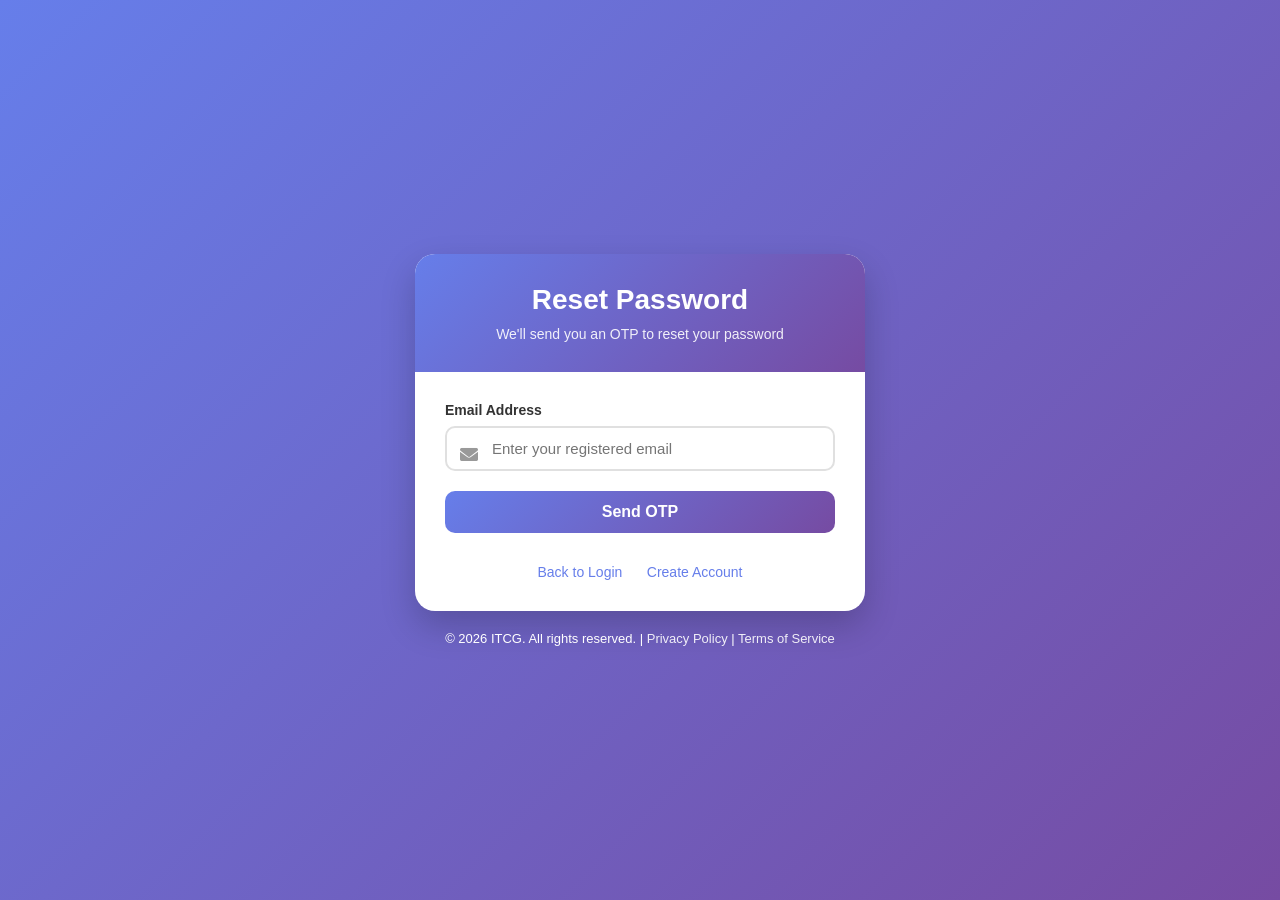
<file: vendor-registration-modified/templates/forgot_password.html>
<!DOCTYPE html>
<html lang="en">
<head>
    <meta charset="UTF-8">
    <meta name="viewport" content="width=device-width, initial-scale=1.0">
    <title>ITCG - Forgot Password</title>
    <style>
        * {
            margin: 0;
            padding: 0;
            box-sizing: border-box;
            font-family: 'Arial', sans-serif;
        }

        body {
            background: linear-gradient(135deg, #667eea 0%, #764ba2 100%);
            min-height: 100vh;
            display: flex;
            justify-content: center;
            align-items: center;
            padding: 20px;
        }

        .container {
            width: 100%;
            max-width: 450px;
        }

        .forgot-box {
            background: white;
            border-radius: 20px;
            box-shadow: 0 15px 35px rgba(0,0,0,0.2);
            overflow: hidden;
            animation: slideIn 0.5s ease;
        }

        @keyframes slideIn {
            from {
                opacity: 0;
                transform: translateY(-30px);
            }
            to {
                opacity: 1;
                transform: translateY(0);
            }
        }

        .header {
            background: linear-gradient(135deg, #667eea 0%, #764ba2 100%);
            color: white;
            padding: 30px 30px;
            text-align: center;
        }

        .header h1 {
            font-size: 28px;
            margin-bottom: 10px;
        }

        .header p {
            opacity: 0.9;
            font-size: 14px;
        }

        .form-container {
            padding: 30px 30px;
        }

        .form-group {
            margin-bottom: 20px;
            position: relative;
        }

        .form-group label {
            display: block;
            margin-bottom: 8px;
            color: #333;
            font-weight: 600;
            font-size: 14px;
        }

        .form-group input {
            width: 100%;
            padding: 12px 12px 12px 45px;
            border: 2px solid #e0e0e0;
            border-radius: 10px;
            font-size: 15px;
            transition: all 0.3s;
        }

        .form-group input:focus {
            border-color: #667eea;
            outline: none;
            box-shadow: 0 0 0 3px rgba(102,126,234,0.1);
        }

        .form-group i {
            position: absolute;
            left: 15px;
            top: 43px;
            color: #999;
            font-size: 18px;
        }

        .otp-group {
            display: none;
            animation: fadeIn 0.5s ease;
        }

        .otp-group.show {
            display: block;
        }

        .otp-input {
            letter-spacing: 8px;
            font-size: 24px !important;
            text-align: center;
            font-weight: bold;
        }

        .password-group {
            display: none;
            animation: fadeIn 0.5s ease;
        }

        .password-group.show {
            display: block;
        }

        @keyframes fadeIn {
            from { opacity: 0; transform: translateY(-10px); }
            to { opacity: 1; transform: translateY(0); }
        }

        .btn {
            width: 100%;
            padding: 12px;
            border: none;
            border-radius: 10px;
            font-size: 16px;
            font-weight: 600;
            cursor: pointer;
            transition: all 0.3s;
            margin-bottom: 10px;
        }

        .btn-primary {
            background: linear-gradient(135deg, #667eea 0%, #764ba2 100%);
            color: white;
        }

        .btn-primary:hover {
            transform: translateY(-2px);
            box-shadow: 0 10px 20px rgba(102,126,234,0.3);
        }

        .btn-secondary {
            background: #f0f0f0;
            color: #333;
        }

        .btn-secondary:hover {
            background: #e0e0e0;
        }

        .btn:disabled {
            opacity: 0.6;
            cursor: not-allowed;
        }

        .timer {
            text-align: center;
            color: #666;
            font-size: 14px;
            margin-top: 15px;
            display: none;
        }

        .timer.show {
            display: block;
        }

        .links {
            text-align: center;
            margin-top: 20px;
        }

        .links a {
            color: #667eea;
            text-decoration: none;
            font-size: 14px;
            margin: 0 10px;
        }

        .links a:hover {
            text-decoration: underline;
        }

        .alert {
            padding: 12px;
            border-radius: 8px;
            margin-bottom: 20px;
            display: none;
            animation: slideIn 0.3s ease;
            font-size: 14px;
        }

        .alert.show {
            display: block;
        }

        .alert-success {
            background: #d4edda;
            color: #155724;
            border: 1px solid #c3e6cb;
        }

        .alert-error {
            background: #f8d7da;
            color: #721c24;
            border: 1px solid #f5c6cb;
        }

        .alert-info {
            background: #d1ecf1;
            color: #0c5460;
            border: 1px solid #bee5eb;
        }

        .loader {
            display: none;
            width: 18px;
            height: 18px;
            border: 3px solid #f3f3f3;
            border-top: 3px solid #667eea;
            border-radius: 50%;
            animation: spin 1s linear infinite;
            margin: 0 auto;
        }

        @keyframes spin {
            0% { transform: rotate(0deg); }
            100% { transform: rotate(360deg); }
        }

        .footer {
            text-align: center;
            margin-top: 20px;
            color: white;
            font-size: 13px;
        }

        .footer a {
            color: white;
            text-decoration: none;
            opacity: 0.9;
        }

        .footer a:hover {
            opacity: 1;
            text-decoration: underline;
        }
    </style>
    <link rel="stylesheet" href="https://cdnjs.cloudflare.com/ajax/libs/font-awesome/6.0.0-beta3/css/all.min.css">
</head>
<body>
    <div class="container">
        <div class="forgot-box">
            <div class="header">
                <h1>Reset Password</h1>
                <p>We'll send you an OTP to reset your password</p>
            </div>

            <div class="form-container">
                <div class="alert alert-error" id="errorAlert"></div>
                <div class="alert alert-success" id="successAlert"></div>
                <div class="alert alert-info" id="infoAlert"></div>

                <form id="forgotForm">
                    <div class="form-group">
                        <label for="email">Email Address</label>
                        <i class="fas fa-envelope"></i>
                        <input type="email" id="email" name="email" placeholder="Enter your registered email" required>
                    </div>

                    <div class="form-group otp-group" id="otpSection">
                        <label for="otp">Enter OTP</label>
                        <i class="fas fa-key"></i>
                        <input type="text" id="otp" name="otp" placeholder="000000" maxlength="6" class="otp-input" pattern="\d*" inputmode="numeric">
                    </div>

                    <div class="form-group password-group" id="passwordSection">
                        <label for="newPassword">New Password</label>
                        <i class="fas fa-lock"></i>
                        <input type="password" id="newPassword" name="newPassword" placeholder="Enter new password">
                    </div>

                    <div class="form-group password-group" id="confirmPasswordSection">
                        <label for="confirmPassword">Confirm Password</label>
                        <i class="fas fa-lock"></i>
                        <input type="password" id="confirmPassword" name="confirmPassword" placeholder="Confirm new password">
                    </div>

                    <div class="timer" id="timer">
                        <i class="fas fa-clock"></i> OTP expires in <span id="timerValue">10:00</span>
                    </div>

                    <button type="button" class="btn btn-primary" id="sendOtpBtn" onclick="sendOTP()">
                        <span id="sendOtpText">Send OTP</span>
                        <div class="loader" id="sendOtpLoader"></div>
                    </button>

                    <button type="button" class="btn btn-primary" id="verifyOtpBtn" style="display: none;" onclick="verifyOTP()">
                        <span id="verifyOtpText">Verify OTP</span>
                        <div class="loader" id="verifyOtpLoader"></div>
                    </button>

                    <button type="button" class="btn btn-primary" id="resetPasswordBtn" style="display: none;" onclick="resetPassword()">
                        <span id="resetPasswordText">Reset Password</span>
                        <div class="loader" id="resetPasswordLoader"></div>
                    </button>

                    <button type="button" class="btn btn-secondary" id="backBtn" style="display: none;" onclick="resetToEmail()">
                        <i class="fas fa-arrow-left"></i> Back
                    </button>
                </form>

                <div class="links">
                    <a href="/login">Back to Login</a>
                    <a href="/signup">Create Account</a>
                </div>
            </div>
        </div>

        <div class="footer">
            <p>&copy; 2026 ITCG. All rights reserved. | <a href="#">Privacy Policy</a> | <a href="#">Terms of Service</a></p>
        </div>
    </div>

    <script>
        let timerInterval;
        let timeLeft = 600;
        let currentStep = 'email';

        function showError(message) {
            const alert = document.getElementById('errorAlert');
            alert.textContent = message;
            alert.classList.add('show');
            setTimeout(() => alert.classList.remove('show'), 5000);
        }

        function showSuccess(message) {
            const alert = document.getElementById('successAlert');
            alert.textContent = message;
            alert.classList.add('show');
            setTimeout(() => alert.classList.remove('show'), 5000);
        }

        function showInfo(message) {
            const alert = document.getElementById('infoAlert');
            alert.textContent = message;
            alert.classList.add('show');
            setTimeout(() => alert.classList.remove('show'), 5000);
        }

        function setLoading(buttonId, loaderId, textId, isLoading) {
            const btn = document.getElementById(buttonId);
            const loader = document.getElementById(loaderId);
            const text = document.getElementById(textId);
            
            if (isLoading) {
                btn.disabled = true;
                loader.style.display = 'inline-block';
                text.style.opacity = '0.7';
            } else {
                btn.disabled = false;
                loader.style.display = 'none';
                text.style.opacity = '1';
            }
        }

        function startTimer() {
            const timer = document.getElementById('timer');
            const timerValue = document.getElementById('timerValue');
            timer.classList.add('show');
            
            timeLeft = 600;
            
            if (timerInterval) {
                clearInterval(timerInterval);
            }
            
            timerInterval = setInterval(() => {
                timeLeft--;
                
                if (timeLeft <= 0) {
                    clearInterval(timerInterval);
                    timer.classList.remove('show');
                    resetToEmail();
                    showError('OTP expired. Please request a new one.');
                    return;
                }
                
                const minutes = Math.floor(timeLeft / 60);
                const seconds = timeLeft % 60;
                timerValue.textContent = `${minutes.toString().padStart(2, '0')}:${seconds.toString().padStart(2, '0')}`;
            }, 1000);
        }

        function resetToEmail() {
            currentStep = 'email';
            document.getElementById('otpSection').classList.remove('show');
            document.getElementById('passwordSection').classList.remove('show');
            document.getElementById('confirmPasswordSection').classList.remove('show');
            document.getElementById('sendOtpBtn').style.display = 'block';
            document.getElementById('verifyOtpBtn').style.display = 'none';
            document.getElementById('resetPasswordBtn').style.display = 'none';
            document.getElementById('backBtn').style.display = 'none';
            document.getElementById('timer').classList.remove('show');
            document.getElementById('otp').value = '';
            document.getElementById('newPassword').value = '';
            document.getElementById('confirmPassword').value = '';
            
            if (timerInterval) {
                clearInterval(timerInterval);
            }
        }

        async function sendOTP() {
            const email = document.getElementById('email').value;
            
            if (!email || !email.includes('@')) {
                showError('Please enter a valid email address');
                return;
            }

            setLoading('sendOtpBtn', 'sendOtpLoader', 'sendOtpText', true);

            try {
                const response = await fetch('/api/send-otp', {
                    method: 'POST',
                    headers: {
                        'Content-Type': 'application/json',
                    },
                    body: JSON.stringify({ 
                        email: email,
                        purpose: 'reset'
                    })
                });

                const data = await response.json();

                if (data.success) {
                    showSuccess('OTP sent to your email!');
                    currentStep = 'otp';
                    document.getElementById('otpSection').classList.add('show');
                    document.getElementById('sendOtpBtn').style.display = 'none';
                    document.getElementById('verifyOtpBtn').style.display = 'block';
                    document.getElementById('backBtn').style.display = 'block';
                    startTimer();
                } else {
                    showError(data.error || 'Failed to send OTP');
                }
            } catch (error) {
                showError('Network error. Please try again.');
            } finally {
                setLoading('sendOtpBtn', 'sendOtpLoader', 'sendOtpText', false);
            }
        }

        async function verifyOTP() {
            const email = document.getElementById('email').value;
            const otp = document.getElementById('otp').value;

            if (!otp || otp.length !== 6) {
                showError('Please enter a valid 6-digit OTP');
                return;
            }

            setLoading('verifyOtpBtn', 'verifyOtpLoader', 'verifyOtpText', true);

            try {
                const response = await fetch('/api/verify-otp', {
                    method: 'POST',
                    headers: {
                        'Content-Type': 'application/json',
                    },
                    body: JSON.stringify({ 
                        email: email,
                        otp: otp,
                        purpose: 'reset'
                    })
                });

                const data = await response.json();

                if (data.success) {
                    showSuccess('OTP verified! Please set your new password.');
                    currentStep = 'password';
                    document.getElementById('otpSection').classList.remove('show');
                    document.getElementById('passwordSection').classList.add('show');
                    document.getElementById('confirmPasswordSection').classList.add('show');
                    document.getElementById('verifyOtpBtn').style.display = 'none';
                    document.getElementById('resetPasswordBtn').style.display = 'block';
                } else {
                    showError(data.error || 'Invalid OTP');
                }
            } catch (error) {
                showError('Network error. Please try again.');
            } finally {
                setLoading('verifyOtpBtn', 'verifyOtpLoader', 'verifyOtpText', false);
            }
        }

        async function resetPassword() {
            const email = document.getElementById('email').value;
            const newPassword = document.getElementById('newPassword').value;
            const confirmPassword = document.getElementById('confirmPassword').value;

            if (!newPassword) {
                showError('Please enter a new password');
                return;
            }

            if (newPassword !== confirmPassword) {
                showError('Passwords do not match');
                return;
            }

            if (newPassword.length < 6) {
                showError('Password must be at least 6 characters long');
                return;
            }

            setLoading('resetPasswordBtn', 'resetPasswordLoader', 'resetPasswordText', true);

            try {
                const response = await fetch('/api/reset-password', {
                    method: 'POST',
                    headers: {
                        'Content-Type': 'application/json',
                    },
                    body: JSON.stringify({ 
                        email: email,
                        new_password: newPassword
                    })
                });

                const data = await response.json();

                if (data.success) {
                    showSuccess('Password reset successfully! Redirecting to login...');
                    setTimeout(() => {
                        window.location.href = '/login';
                    }, 2000);
                } else {
                    showError(data.error || 'Failed to reset password');
                }
            } catch (error) {
                showError('Network error. Please try again.');
            } finally {
                setLoading('resetPasswordBtn', 'resetPasswordLoader', 'resetPasswordText', false);
            }
        }

        // Enter key handling
        document.getElementById('otp').addEventListener('keypress', function(e) {
            if (e.key === 'Enter' && currentStep === 'otp') {
                verifyOTP();
            }
        });

        document.getElementById('newPassword').addEventListener('keypress', function(e) {
            if (e.key === 'Enter' && currentStep === 'password') {
                resetPassword();
            }
        });

        document.getElementById('confirmPassword').addEventListener('keypress', function(e) {
            if (e.key === 'Enter' && currentStep === 'password') {
                resetPassword();
            }
        });

        // Auto-focus OTP field
        const observer = new MutationObserver(function(mutations) {
            mutations.forEach(function(mutation) {
                if (mutation.target.classList.contains('show')) {
                    if (mutation.target.id === 'otpSection') {
                        document.getElementById('otp').focus();
                    } else if (mutation.target.id === 'passwordSection') {
                        document.getElementById('newPassword').focus();
                    }
                }
            });
        });

        observer.observe(document.getElementById('otpSection'), { attributes: true, attributeFilter: ['class'] });
        observer.observe(document.getElementById('passwordSection'), { attributes: true, attributeFilter: ['class'] });
    </script>
</body>
</html>
</file>
